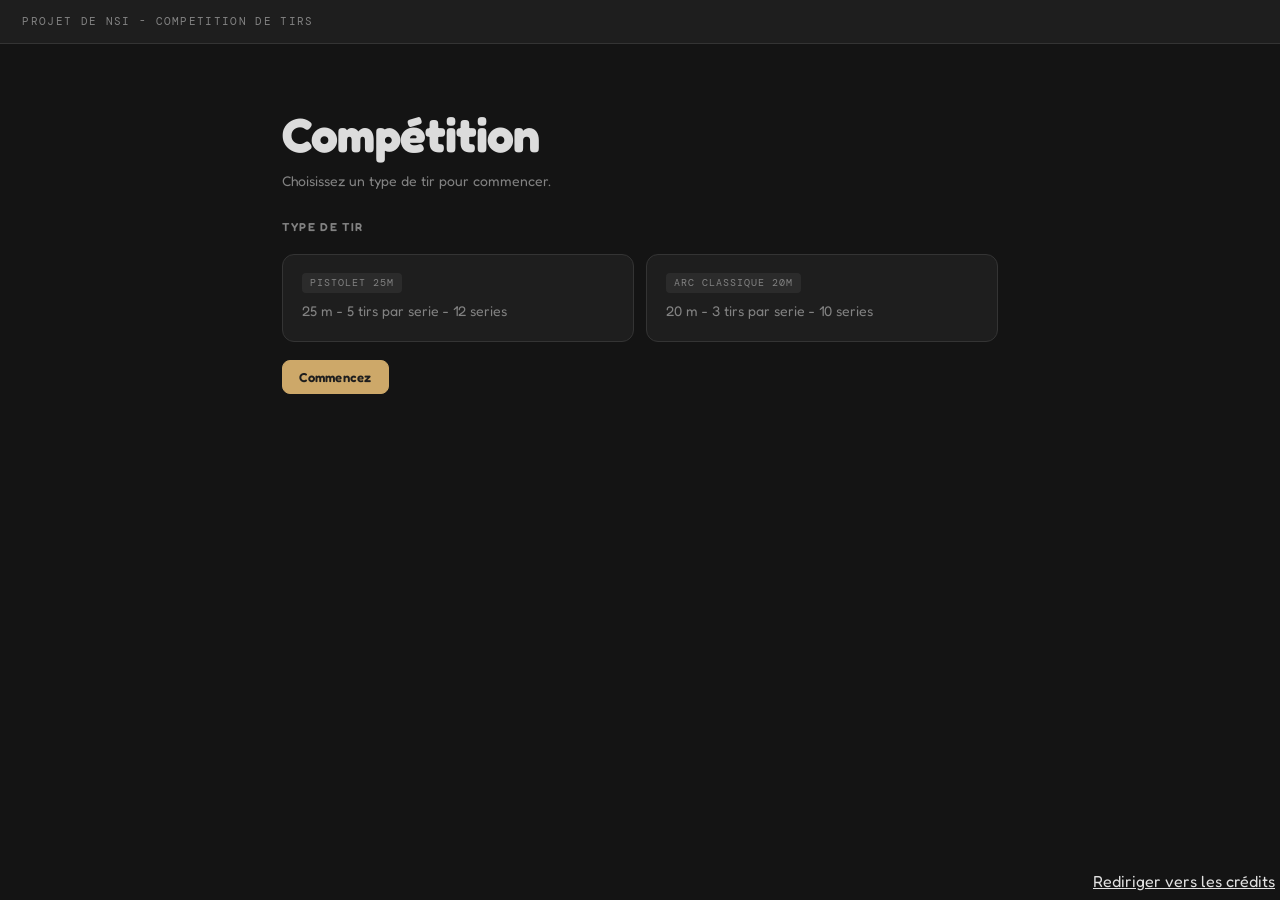
<file: index.html>
<!doctype html>
<html lang="fr">
	<head>
		<meta charset="UTF-8" />
		<meta name="viewport" content="width=device-width, initial-scale=1.0" />
		<title>Projet Tir à l'arc - NSI 2025/2026</title>
		<link rel="stylesheet" href="./main.css" />
	</head>
	<body>
		<div id="app"></div>
		<script type="module" src="./index.js"></script>
	</body>
</html>
</file>
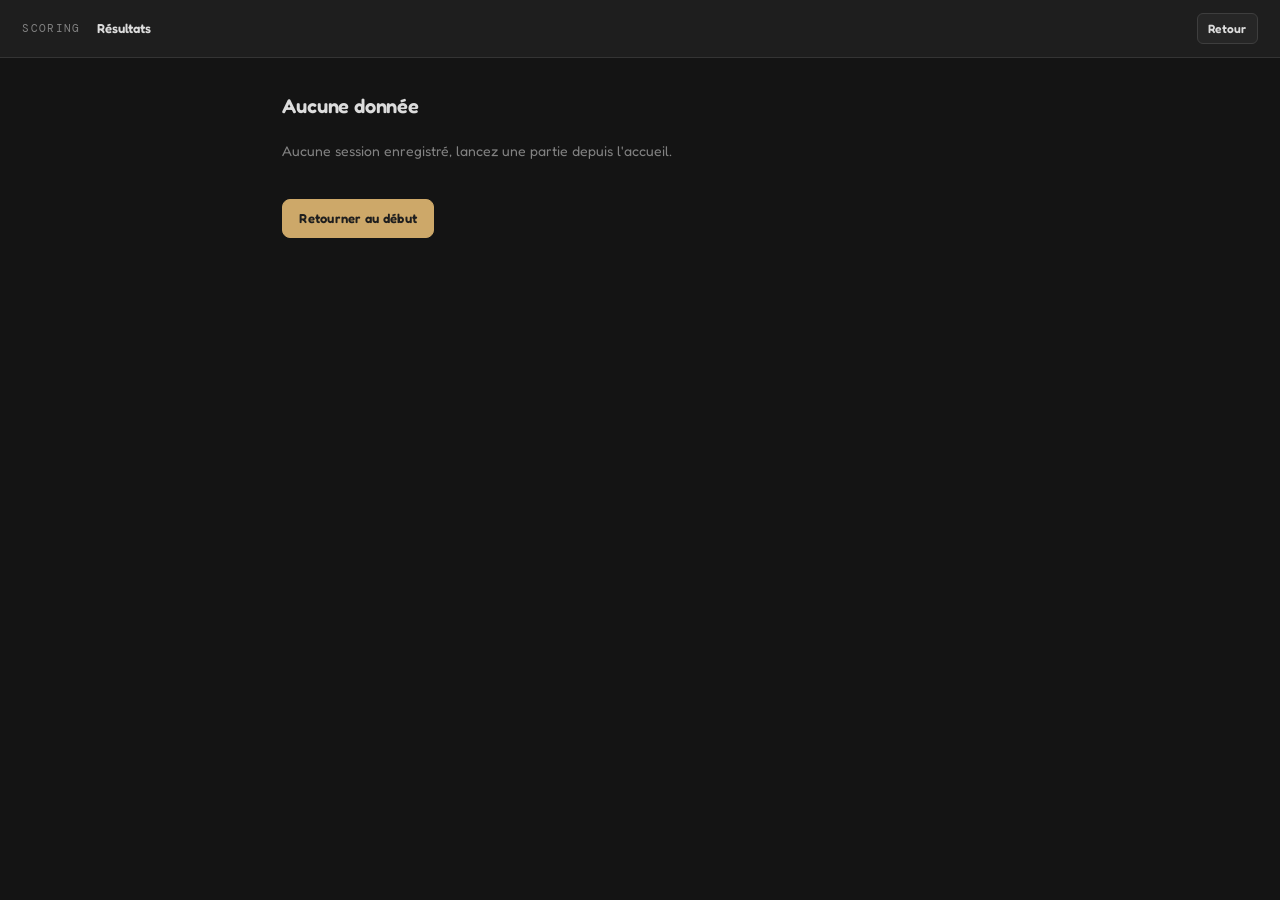
<file: tableau.html>
<!doctype html>
<html lang="fr">
	<head>
		<meta charset="UTF-8" />
		<meta name="viewport" content="width=device-width, initial-scale=1.0" />
		<title>Projet Tir à l'arc - NSI 2025/2026</title>
		<link rel="stylesheet" href="./tableau.css" />
	</head>
	<body>
		<div id="app"></div>
		<script type="module" src="./table.js"></script>
	</body>
</html>
</file>
<file: main.css>
@import url("https://fonts.googleapis.com/css2?family=Fredoka:wght@300..700&display=swap");
@import url("https://fonts.googleapis.com/css2?family=DM+Mono:wght@400;500&display=swap");

*,
*::before,
*::after {
	margin: 0;
	padding: 0;
	box-sizing: border-box;
}

:root {
	--bg: #141414;
	--surface: #1e1e1e;
	--surface2: #262626;
	--surface3: #2b2b2b;
	--border: #343434;
	--border2: #3e3e3e;

	--text: #dcdcdc;
	--muted: #828282;
	--tab-inactive: #a9a9a9;

	--accent: #cda869;
	--accent-dark: #b8904f;
	--accent-dim: #cda86911;
	--accent-brd: #cda86988;

	--danger: #c06d44;
	--danger-light: #de7c4c;
	--success: #afb97a;
	--success-light: #ccd88c;

	--radius: 8px;
	--radius-lg: 12px;
	--mono: "DM Mono", monospace;
	--font: "Fredoka", sans-serif;
	--ease: 0.13s ease;
}

html,
body {
	min-height: 100vh;
	background: var(--bg);
	color: var(--text);
	font-family: var(--font);
	line-height: 1.6;
}

#app {
	min-height: 100vh;
	display: flex;
	flex-direction: column;
	align-items: center;
}

.topbar {
	width: 100%;
	padding: 0.8rem 1.4rem;
	border-bottom: 1px solid var(--border);
	display: flex;
	align-items: center;
	gap: 1rem;
	position: sticky;
	top: 0;
	background: var(--surface);
	z-index: 50;
}

.topbar-brand {
	font-family: var(--mono);
	font-size: 11px;
	color: var(--muted);
	letter-spacing: 0.12em;
	text-transform: uppercase;
}

.topbar-title {
	flex: 1;
	font-size: 13px;
	font-weight: 600;
	color: var(--text);
}

.topbar-right {
	font-family: var(--mono);
	font-size: 11px;
	color: var(--accent);
	letter-spacing: 0.06em;
}

.page {
	width: 100%;
	max-width: 760px;
	padding: 2rem 1.4rem 5rem;
	display: flex;
	flex-direction: column;
	gap: 1.1rem;
}

.target-page {
	width: 100%;
	display: flex;
	flex-direction: column;
	align-items: center;
	padding: 1.2rem 1.4rem 4rem;
	gap: 0.9rem;
}

h1 {
	font-size: clamp(2rem, 5vw, 3rem);
	font-weight: 700;
	letter-spacing: -0.02em;
	line-height: 1.1;
	color: var(--text);
}

h2 {
	font-size: 1.25rem;
	font-weight: 600;
	letter-spacing: -0.01em;
	color: var(--text);
}

h3 {
	font-size: 0.72rem;
	font-weight: 600;
	color: var(--muted);
	letter-spacing: 0.12em;
	text-transform: uppercase;
}

p {
	color: var(--muted);
	font-size: 14px;
	line-height: 1.65;
}

.hero {
	padding: 2rem 0 0.5rem;
	display: flex;
	flex-direction: column;
	gap: 0.5rem;
}

.btn {
	display: inline-flex;
	align-items: center;
	padding: 8px 16px;
	border-radius: var(--radius);
	border: 1px solid var(--border2);
	background: var(--surface2);
	color: var(--text);
	font-family: var(--font);
	font-size: 13px;
	font-weight: 600;
	cursor: pointer;
	letter-spacing: 0.02em;
	transition:
		background var(--ease),
		border-color var(--ease),
		transform 0.08s;
	text-decoration: none;
}

.btn:hover {
	background: var(--surface3);
}
.btn:active {
	transform: scale(0.97);
}
.btn:disabled {
	opacity: 0.35;
	cursor: default;
}

.btn-primary {
	background: var(--accent);
	border-color: var(--accent);
	color: #1e1e1e;
}

.btn-primary:hover {
	background: var(--accent-dark);
	border-color: var(--accent-dark);
}

.btn-danger {
	background: transparent;
	border-color: var(--danger);
	color: var(--danger-light);
}

.btn-danger:hover {
	background: rgba(192, 109, 68, 0.1);
	border-color: var(--danger-light);
}

.btn-sm {
	padding: 5px 10px;
	font-size: 12px;
	border-radius: 6px;
}

.field {
	display: flex;
	flex-direction: column;
	gap: 5px;
}

label {
	font-family: var(--mono);
	font-size: 11px;
	color: var(--muted);
	letter-spacing: 0.08em;
	text-transform: uppercase;
}

input[type="text"],
input[type="number"] {
	width: 100%;
	padding: 9px 13px;
	background: var(--surface2);
	border: 1px solid var(--border2);
	border-radius: var(--radius);
	color: var(--text);
	font-family: var(--font);
	font-size: 14px;
	outline: none;
	transition: border-color var(--ease);
}

input:focus {
	border-color: var(--accent);
}

select {
	background: var(--surface3);
	border: 1px solid var(--border2);
	border-radius: 6px;
	color: var(--text);
	font-family: var(--mono);
	font-size: 12px;
	padding: 3px 8px;
	outline: none;
	cursor: pointer;
	transition: border-color var(--ease);
}

select:focus {
	border-color: var(--accent);
}

.card-grid {
	display: grid;
	grid-template-columns: repeat(auto-fit, minmax(200px, 1fr));
	gap: 0.8rem;
}

.card {
	background: var(--surface);
	border: 1px solid var(--border);
	border-radius: var(--radius-lg);
	padding: 1.15rem;
	cursor: pointer;
	transition:
		border-color var(--ease),
		background var(--ease);
	display: flex;
	flex-direction: column;
	gap: 0.4rem;
}

.card:hover {
	border-color: var(--border2);
	background: var(--surface2);
}

.card.selected {
	border-color: var(--accent-brd);
	background: var(--accent-dim);
}

.card-badge {
	font-family: var(--mono);
	font-size: 10px;
	letter-spacing: 0.1em;
	padding: 2px 8px;
	border-radius: 4px;
	background: var(--surface3);
	color: var(--muted);
	width: fit-content;
	text-transform: uppercase;
}

.card.selected .card-badge {
	background: var(--accent);
	color: #1e1e1e;
}

.player-list {
	display: flex;
	flex-direction: column;
	gap: 7px;
}

.player-row {
	display: flex;
	align-items: center;
	gap: 9px;
}

.player-num {
	font-family: var(--mono);
	font-size: 11px;
	color: var(--muted);
	width: 22px;
	text-align: right;
	flex-shrink: 0;
}

.row {
	display: flex;
	align-items: center;
	gap: 9px;
	flex-wrap: wrap;
}

.spacer {
	flex: 1;
}
.mt2 {
	margin-top: 1.2rem;
}

.end-row {
	justify-content: flex-end;
	width: 100%;
	max-width: 540px;
}

.resume-banner {
	background: var(--accent-dim);
	border: 1px solid var(--accent-brd);
	border-radius: var(--radius);
	padding: 0.85rem 1.1rem;
	display: flex;
	flex-direction: column;
	gap: 0.6rem;
}

.resume-banner p {
	color: var(--accent);
}

.player-banner {
	width: 100%;
	max-width: 540px;
	display: flex;
	align-items: center;
	justify-content: space-between;
	padding: 0.7rem 1.1rem;
	background: var(--surface);
	border: 1px solid var(--border);
	border-radius: var(--radius);
}

.player-name {
	font-size: 1rem;
	font-weight: 600;
	color: var(--text);
}

.serie-info {
	font-family: var(--mono);
	font-size: 11px;
	color: var(--muted);
	text-align: right;
	line-height: 1.65;
}

.target-wrap {
	position: relative;
	width: min(85vmin, 450px);
	height: min(85vmin, 450px);
}

.score-strip {
	width: 100%;
	max-width: 540px;
	display: flex;
	align-items: center;
	gap: 7px;
	flex-wrap: wrap;
}

.score-dot {
	width: 36px;
	height: 36px;
	border-radius: 50%;
	display: flex;
	align-items: center;
	justify-content: center;
	font-family: var(--mono);
	font-size: 13px;
	font-weight: 500;
	border: 1px solid var(--border2);
	background: var(--surface2);
	color: var(--muted);
	transition: all var(--ease);
}

.score-dot.filled {
	background: var(--accent);
	border-color: var(--accent);
	color: #1e1e1e;
}

.score-total {
	margin-left: auto;
	font-family: var(--mono);
	font-size: 20px;
	font-weight: 500;
	color: var(--accent);
}

.action-bar {
	display: flex;
	gap: 9px;
	align-items: center;
	width: 100%;
	max-width: 540px;
}

.impact {
	position: absolute;
	pointer-events: none;
	width: 26px;
	height: 26px;
	border-radius: 50%;
	background: var(--accent);
	border: 2px solid var(--accent-dark);
	transform: translate(-50%, -50%);
	display: flex;
	align-items: center;
	justify-content: center;
	font-size: 10px;
	font-weight: 600;
	font-family: var(--mono);
	color: #1e1e1e;
	box-shadow: 0 0 0 3px var(--accent-dim);
}

.history {
	width: 100%;
	max-width: 540px;
	display: flex;
	flex-direction: column;
	gap: 0.6rem;
}

.history-panel {
	background: var(--surface);
	border: 1px solid var(--border);
	border-radius: var(--radius);
	padding: 0.85rem 1.05rem;
}

.shot-row {
	display: flex;
	align-items: center;
	gap: 7px;
	padding: 5px 0;
	border-bottom: 1px solid var(--border);
}

.shot-row:last-child {
	border-bottom: none;
}

.shot-label {
	font-family: var(--mono);
	font-size: 11px;
	color: var(--muted);
	width: 110px;
	flex-shrink: 0;
}

.shot-sum {
	font-family: var(--mono);
	font-size: 12px;
	color: var(--accent);
	margin-left: 5px;
}

.player-pills {
	display: flex;
	gap: 7px;
	flex-wrap: wrap;
	width: 100%;
	max-width: 540px;
}

.pill {
	padding: 4px 10px;
	border-radius: 6px;
	font-size: 11px;
	font-family: var(--mono);
	letter-spacing: 0.04em;
	border: 1px solid var(--border);
	background: var(--surface);
	color: var(--muted);
	transition:
		border-color var(--ease),
		color var(--ease);
}

.pill.active {
	border-color: var(--accent-brd);
	color: var(--accent);
	background: var(--accent-dim);
}

.pill.done {
	color: var(--success-light);
	border-color: var(--success);
}
</file>
<file: tableau.css>
@import url("https://fonts.googleapis.com/css2?family=Fredoka:wght@300..700&display=swap");
@import url("https://fonts.googleapis.com/css2?family=DM+Mono:wght@400;500&display=swap");

*,
*::before,
*::after {
	margin: 0;
	padding: 0;
	box-sizing: border-box;
}

:root {
	--fond: #141414;
	--surface: #1e1e1e;
	--surface2: #262626;
	--surface3: #2b2b2b;
	--bordure: #343434;
	--bordure2: #3e3e3e;

	--texte: #dcdcdc;
	--discret: #828282;
	--onglet-inactif: #a9a9a9;

	--accent: #cda869;
	--accent-sombre: #b8904f;
	--accent-pale: #cda86911;
	--accent-bord: #cda86988;

	--danger: #c06d44;
	--danger-clair: #de7c4c;
	--succes: #afb97a;
	--succes-clair: #ccd88c;

	--rayon: 8px;
	--rayon-lg: 12px;
	--mono: "DM Mono", monospace;
	--police: "Fredoka", sans-serif;
	--transition: 0.13s ease;
}

html,
body {
	min-height: 100vh;
	background: var(--fond);
	color: var(--texte);
	font-family: var(--police);
	line-height: 1.6;
}

#app {
	min-height: 100vh;
	display: flex;
	flex-direction: column;
	align-items: center;
}

.barre-haute {
	width: 100%;
	padding: 0.8rem 1.4rem;
	border-bottom: 1px solid var(--bordure);
	display: flex;
	align-items: center;
	gap: 1rem;
	position: sticky;
	top: 0;
	background: var(--surface);
	z-index: 50;
}

.barre-marque {
	font-family: var(--mono);
	font-size: 11px;
	color: var(--discret);
	letter-spacing: 0.12em;
	text-transform: uppercase;
}

.barre-titre {
	flex: 1;
	font-size: 13px;
	font-weight: 600;
	color: var(--texte);
}

.page {
	width: 100%;
	max-width: 760px;
	padding: 2rem 1.4rem 5rem;
	display: flex;
	flex-direction: column;
	gap: 1.1rem;
}

h2 {
	font-size: 1.25rem;
	font-weight: 600;
	letter-spacing: -0.01em;
	color: var(--texte);
}

h3 {
	font-size: 0.72rem;
	font-weight: 600;
	color: var(--discret);
	letter-spacing: 0.12em;
	text-transform: uppercase;
}

p {
	color: var(--discret);
	font-size: 14px;
	line-height: 1.65;
}

.btn {
	display: inline-flex;
	align-items: center;
	padding: 8px 16px;
	border-radius: var(--rayon);
	border: 1px solid var(--bordure2);
	background: var(--surface2);
	color: var(--texte);
	font-family: var(--police);
	font-size: 13px;
	font-weight: 600;
	cursor: pointer;
	letter-spacing: 0.02em;
	transition:
		background var(--transition),
		border-color var(--transition),
		transform 0.08s;
	text-decoration: none;
}

.btn:hover {
	background: var(--surface3);
}
.btn:active {
	transform: scale(0.97);
}
.btn:disabled {
	opacity: 0.35;
	cursor: default;
}

.btn-principal {
	background: var(--accent);
	border-color: var(--accent);
	color: #1e1e1e;
}

.btn-principal:hover {
	background: var(--accent-sombre);
	border-color: var(--accent-sombre);
}

.btn-danger {
	background: transparent;
	border-color: var(--danger);
	color: var(--danger-clair);
}

.btn-danger:hover {
	background: rgba(192, 109, 68, 0.1);
	border-color: var(--danger-clair);
}

.btn-petit {
	padding: 5px 10px;
	font-size: 12px;
	border-radius: 6px;
}

.rangee {
	display: flex;
	align-items: center;
	gap: 9px;
	flex-wrap: wrap;
}

.mt2 {
	margin-top: 1.2rem;
}

.onglets {
	display: flex;
	gap: 2px;
	padding: 3px;
	background: var(--surface);
	border: 1px solid var(--bordure);
	border-radius: var(--rayon);
	width: fit-content;
}

.onglet {
	padding: 5px 13px;
	border-radius: 6px;
	border: none;
	background: none;
	color: var(--onglet-inactif);
	font-family: var(--police);
	font-size: 12px;
	font-weight: 600;
	cursor: pointer;
	transition:
		background var(--transition),
		color var(--transition);
}

.onglet.actif {
	background: var(--surface3);
	color: var(--texte);
}

.conteneur-tableau {
	width: 100%;
	overflow-x: auto;
	border: 1px solid var(--bordure);
	border-radius: var(--rayon);
}

.tableau-resultats {
	width: 100%;
	border-collapse: collapse;
	font-family: var(--mono);
	font-size: 12px;
	white-space: nowrap;
}

.tableau-resultats th {
	background: var(--surface);
	color: var(--discret);
	font-weight: 500;
	padding: 9px 14px;
	text-align: center;
	border-bottom: 1px solid var(--bordure);
	letter-spacing: 0.05em;
}

.tableau-resultats td {
	padding: 8px 14px;
	text-align: center;
	border-bottom: 1px solid var(--bordure);
	color: var(--texte);
	transition: background var(--transition);
}

.tableau-resultats tr:last-child td {
	border-bottom: none;
}
.tableau-resultats tr:hover td {
	background: var(--surface2);
}

.td-serie {
	text-align: left;
	color: var(--discret);
}
.td-accent {
	color: var(--accent);
	font-weight: 500;
}
.td-vide {
	color: var(--bordure2);
}
.td-grand-total {
	font-size: 15px;
}
.td-total-lbl {
	font-weight: 600;
	color: var(--accent);
}
.td-total-bas {
	font-size: 14px;
}

.titre-section {
	margin-top: 0.5rem;
}

.liste-classement {
	display: flex;
	flex-direction: column;
	gap: 6px;
}

.ligne-classement {
	display: flex;
	align-items: center;
	gap: 12px;
	padding: 9px 14px;
	background: var(--surface);
	border-radius: var(--rayon);
	border: 1px solid var(--bordure);
	transition: border-color var(--transition);
}

.ligne-classement.premier {
	border-color: var(--accent-bord);
	background: var(--accent-pale);
}

.rang-numero {
	font-family: var(--mono);
	font-size: 11px;
	color: var(--discret);
	width: 22px;
}

.rang-nom {
	flex: 1;
	font-size: 13px;
	font-weight: 600;
	color: var(--texte);
}

.rang-score {
	font-family: var(--mono);
	font-size: 15px;
	color: var(--accent);
	font-weight: 500;
}

.rangee-export {
	display: flex;
	gap: 9px;
	flex-wrap: wrap;
	margin-top: 0.5rem;
}
</file>
